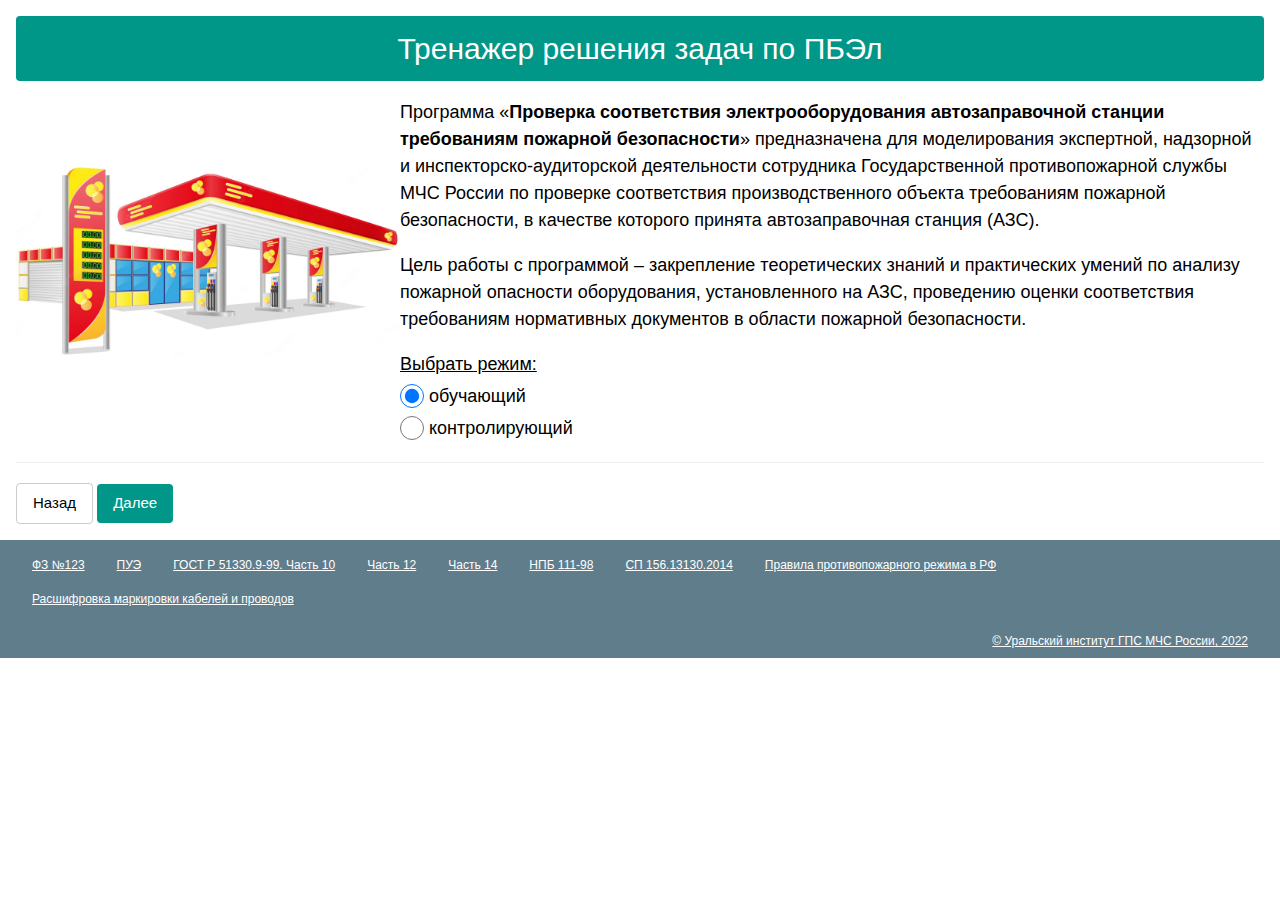
<file: index.html>
<!doctype html>
<html lang="ru">

<head>
    <meta charset="UTF-8">
    <meta name="viewport" content="width=device-width, initial-scale=1.0">
    <meta http-equiv="X-UA-Compatible" content="ie=edge">
    <link rel="icon" type="image/png" sizes="32x32" href="img/icon32.png">
    <link rel="icon" type="image/png" sizes="114x114" href="img/icon114.png">
    <meta name="apple-mobile-web-app-capable" content="yes"/>
    <link rel="apple-touch-icon" href="img/icon57.png"/>
    <link rel="apple-touch-icon" sizes="72x72" href="img/icon72.png"/>
    <link rel="apple-touch-icon" sizes="114x114" href="img/icon114.png"/>

    <title>Тренажер решения задач по ПБЭл</title>

    <link rel="stylesheet" href="w3.css">
    <script src="js/fuel.js"></script>
    <script src="js/tasks.js"></script>
    <script src="js/substanceTask.js"></script>
    <script src="js/classZoneTask.js"></script>
    <script src="js/deviceCheckTask.js"></script>
    <script src="js/engineCheckTask.js"></script>
    <script src="js/starterCheckTask.js"></script>
    <script src="js/lampCheckTask.js"></script>
    <script src="js/cabelCheckTask.js"></script>
    <script src="js/wireCheckTask.js"></script>
    <script src="js/frames.js"></script>
    <script src="js/frameUserName.js"></script>
    <script src="js/frameAboutStation.js"></script>
    <script src="js/frameAboutFuel.js"></script>
    <script src="js/frameClassZone.js"></script>
    <script src="js/frameCheckDevice.js"></script>
    <script src="js/frameCheckCabel.js"></script>
    <script src="js/frameCheckWire.js"></script>
    
    <script src="js/result.js"></script>
    <script src="js/frameResult.js"></script>
    <script src="js/controller.js"></script>
</head>

<body>
    <div id="divMain" class="w3-container">
        <div id="divIntro" class="w3-large">
            <div class="w3-container w3-round w3-margin-top w3-teal w3-center">
                <h2>Тренажер решения задач по ПБЭл</h2>
            </div>
            <div class="w3-cell-row">
                <div class="w3-cell w3-cell-middle">
                    <img id="imgIntro" src="img/pict1.jpg" />
                </div>
                <div class="w3-cell w3-cell-middle">
                    <p>Программа «<strong>Проверка соответствия электрооборудования автозаправочной станции требованиям пожарной безопасности</strong>» предназначена для моделирования экспертной, надзорной и инспекторско-аудиторской деятельности сотрудника Государственной противопожарной службы МЧС России по проверке соответствия производственного объекта требованиям пожарной безопасности, в качестве которого принята автозаправочная станция (АЗС).</p>
                    <p>Цель работы с программой – закрепление теоретических знаний и практических умений по анализу пожарной опасности
                        оборудования, установленного на АЗС, проведению оценки соответствия требованиям нормативных документов в области
                        пожарной безопасности.</p>
                    <p style="margin: 0; padding: 0;"><u>Выбрать режим:</u></p>
                    <p style="margin: 0; padding: 0;">
                        <input id="radioTrainerMode" class="w3-radio" type="radio" name="mode" value="trainerMode" checked>
                        <label>обучающий</label>
                    </p>
                    <p style="margin: 0; padding: 0;">
                        <input id="radioControlMode" class="w3-radio" type="radio" name="mode" value="controlMode">
                        <label>контролирующий</label>
                    </p>
                </div>
            </div>
        </div>
        <div id="divUserName" class="w3-xlarge" hidden>
            <div class="w3-container w3-round w3-margin-top w3-teal w3-center">
                <h2>Регистрация</h2>
            </div>
            <div class="w3-cell w3-cell-middle">
                <img id="imgUserName" src="img/pict1.jpg" />
            </div>
            <div class="w3-cell w3-cell-middle">
                <div class="w3-container w3-padding">
                    <div>Введите фимилию и инициалы</div>
                    <input id='tbUserName' type='text' class='form-control w3-input w3-border' placeholder='ФИО'>
                </div>
                <div class="w3-container w3-padding">
                    <div>Номер группы</div>
                    <select id='selectGroup' class="w3-select">
                        <option value="none" selected disabled hidden>выберите группу...</option>
                        <option>ПБ-031</option>
                        <option>ПБ-032</option>
                        <option>ПБв-031</option>
                        <option>ТБ-033</option>
                        <option>ТБ-034</option>
                        <option>ТБ-035</option>
                        <option>ТБ-036</option>
                        <option>ТБ-037</option>
                        <option>ТБв-031</option>
                        <option>Группа ФЗОППК</option>
                    </select>
                </div>
            </div>
        </div>
        <div id="divAboutStation" class="w3-large" hidden>
            <div class="w3-container w3-round w3-margin-top w3-teal w3-center">
                <h2>Ознакомление с технологическим процессом и характеристикой АЗС</h2>
            </div>
            <p>Автозаправочные станции (далее – АЗС) жидкого топлива, являются объектами повышенной пожаровзрывоопасности, что обусловлено большими объемами хранящегося автомобильного топлива с высокой пожарной опасностью, а также особенностями технологических процессов, связанных с приемом, хранением и выдачей топлива. Значительная часть АЗС расположена на территории городов и других населенных пунктов. В связи с этим, возможные аварии на АЗС представляют серьезную опасность для населения и окружающих объектов.</p>
            <p>В структуру АЗС, как правило, входят: здание станции, топливораздаточные колонки (ТРК), резервуары для хранения топлива. В помещении станции могут размещаться: операторская, пункт технического обслуживания автомобилей с испытательным стендом, смотровой ямой и подъемником, мойка автомобилей, магазин по продаже автозапчастей и смазочных материалов.</p>
            <p>На территории АЗС располагаются подземные резервуары для хранения топлива и резервуар аварийного пролива топлива при сливе с автомобильной цистерны. Наружное освещение объекта обеспечивается светильниками на опорах, освещение ТРК – светильниками, встроенными в навес. На АЗС осуществляются следующие технологические процессы: прием, хранение, выдача (отпуск), учет количества нефтепродуктов, а именно, неэтилированных автомобильных бензинов АИ-92, АИ-95, АИ-98 и дизельного топлива в баки транспортных средств.</p>
            <div class="w3-margin-top w3-margin-bottom" style="display: flex; justify-content: center;">
                <div id="dateFrom" class="w3-card-4 w3-center w3-round w3-pale-yellow w3-padding">Дата ввода в эксплуатацию:<br>11.11.11</div>
            </div>
        </div>
        <div id="divAboutFuel" hidden>
            <div class="w3-container w3-round w3-margin-top w3-teal w3-center">
                <h2>Определите категорию и группу взрывоопасной смеси видов топлива</h2>
            </div>
            <h3>Пожароопасные свойства веществ, обращающихся в технологическом процессе АЗС</h3>
            <table id="tableFuels" class="w3-table w3-bordered w3-border">
                <head>
                    <tr>
                        <th rowspan="2" class="w3-center">Наименование вещества</th>
                        <th rowspan="2" class="w3-center">Темпатура вспышки</th>
                        <th rowspan="2" class="w3-center">БЭМЗ</th>
                        <th rowspan="2" class="w3-center">Температура самовоспламенения</th>
                        <th colspan="2" class="w3-center">Концентрационные пределы воспламенения</th>
                        <th rowspan="2" class="w3-center">Категория ВОС</th>
                        <th rowspan="2" class="w3-center">Группа ВОС</th>
                    </tr>
                    <tr>
                        <th class="w3-center">нижний</th>
                        <th class="w3-center">верхний</th>
                    </tr>
                </head>
                <tbody id="tableFuelsBody"></tbody>
            </table>
        </div>
        <div id="divFrameClassZone" class="w3-xlarge" hidden>
            <div class="w3-container w3-round w3-margin-top w3-teal w3-center">
                <h2>Нормативная оценка класса зоны АЗС</h2>
            </div>
            <div class="w3-cell w3-cell-middle">
                <img id="imgClassZone" src="img/pict1.jpg" />
            </div>
            <div class="w3-cell w3-cell-middle">                
                <div class="w3-container w3-padding-16">
                    <div>Выберите, по какому нормативному документу следует проводить оценку класса зоны АЗС:</div>
                    <div id="divClassZoneDocument"></div>
                </div>
                <div class="w3-container w3-padding-16">
                    <div>Территория АЗС относится к зоне: <span id="divClassZone"></span></div>
                </div>
            </div>
        </div>
        <div id="divFrameCheckEngineAndStarter" hidden>
            <div class="w3-container w3-round w3-margin-top w3-teal w3-center">
                <h2>Проверка соответствия электродвигателя и магнитного пускателя, установленного на ТРК, классу зоны, категории и группе взрывоопасной смеси</h2>
            </div>
            <div id="divImageEngine" class="w3-cell w3-cell-middle w3-display-container">
                <img id="imgCheckEngine" src="img/engine.jpg" />
                <div id="divImageStarterMarking" class="w3-display-position w3-xlarge w3-card-4 w3-pale-yellow w3-padding w3-round" style="top:45%;left:60%">1ExdIICT5</div>
                <div id="divImageEngineMarking" class="w3-display-position w3-xlarge w3-card-4 w3-pale-yellow w3-padding w3-round" style="top:70%;left:35%">1ExdIICT5</div>
            </div>
            <div class="w3-cell w3-cell-middle">
                <div class="w3-container w3-padding-16">
                    <h3>Двигатель насоса ТРК с маркировкой по взрывозащите <span id="spanEngineMarking"></span>:</h3>
                    <div id="divCheckEngine"></div>
                </div>
                <div class="w3-container w3-padding-16">
                    <h3>Магнитный пускатель с маркировкой по взрывозащите <span id="spanStarterMarking"></span>:</h3>
                    <div id="divCheckStarter"></div>
                </div>
            </div>
        </div>
        <div id="divFrameCheckLamp" hidden>
            <div class="w3-container w3-round w3-margin-top w3-teal w3-center">
                <h2>Проверка соответствия стационарных светильников, установленных в навесе над ТРК, классу зоны, категории и группе взрывоопасной смеси</h2>
            </div>
            <div id="divImageLamp" class="w3-cell w3-cell-middle w3-display-container">
                <img id="imgCheckLamp" src="img/lamp.jpg" />
                <div id="divImageLampMarking" class="w3-display-position w3-xlarge w3-card-4 w3-pale-yellow w3-padding w3-round" style="top:32%;left:20%">1ExdIICT5</div>
            </div>
            <div class="w3-cell w3-cell-middle">
                <div class="w3-container w3-padding-16">
                    <h3>Стационарный светильник с маркировкой по взрывозащите <span id="spanLampMarking"></span>:</h3>
                    <div id="divCheckLamp"></div>
                </div>
            </div>
        </div>
        <div id="divFrameCheckCabel" hidden>
            <div class="w3-container w3-round w3-margin-top w3-teal w3-center">
                <h2>Проверка соответствия кабелей силовой сети классу зоны</h2>
            </div>
            <h3>Кабель питания ТРК марки <span id="spanCabelMarking"></span>:</h3>
            <table class="w3-table w3-bordered">
                <tbody>
                    <tr>
                        <td>Жилы</td>
                        <td><span id="spanCabelThreadTask"></span></td>
                        <td><span id="spanCabelThreadCheckTask"></span></td>
                    </tr>
                    <tr>
                        <td>Изоляция</td>
                        <td><span id="spanCabelIsolateTask"></span></td>
                        <td><span id="spanCabelIsolateCheckTask"></span></td>
                    </tr>
                    <tr>
                        <td>Оболочка</td>
                        <td><span id="spanCabelCoverTask"></span></td>
                        <td><span id="spanCabelCoverCheckTask"></span></td>
                    </tr>
                    <tr>
                        <td>Броня</td>
                        <td><span id="spanCabelBronTask"></span></td>
                        <td></td>
                    </tr>
                    <tr id="divCabelUnderBronTask" hidden>
                        <td>Подушка под броней</td>
                        <td><span id="spanCabelUnderBronTask"></span></td>
                        <td></td>
                    </tr>
                    <tr id="divCabelOuterCoverTask" hidden>
                        <td>Наружный покров</td>
                        <td><span id="spanCabelOuterCoverTask"></span></td>
                        <td><span id="spanCabelOuterCoverCheckTask"></span></td>
                    </tr>
                </tbody>
            </table>
        </div>
        <div id="divFrameCheckWire" hidden>
            <div class="w3-container w3-round w3-margin-top w3-teal w3-center">
                <h2>Проверка соответствия проводов осветительной сети классу зоны</h2>
            </div>
            <h3>Провод питания освещения ТРК марки <span id="spanWireMarking"></span>:</h3>
            <table class="w3-table w3-bordered">
                <tbody>
                    <tr>
                        <td>Жилы</td>
                        <td><span id="spanWireThreadTask"></span></td>
                        <td><span id="spanWireThreadCheckTask"></span></td>
                    </tr>
                    <tr>
                        <td>Изоляция</td>
                        <td><span id="spanWireIsolateTask"></span></td>
                        <td><span id="spanWireIsolateCheckTask"></span></td>
                    </tr>
                    <tr>
                        <td>Особенности</td>
                        <td><span id="spanWireFeatureTask"></span></td>
                        <td><span id="spanWireFeatureCheckTask"></span></td>
                    </tr>
                    <tr>
                        <td>Способ прокладки</td>
                        <td><span id="spanWireLaying"></span></td>
                        <td><span id="spanWireLayingCheckTask"></span></td>
                    </tr>
                </tbody>
            </table>
        </div>
        <div id="divResult" hidden>
            <div class="w3-container w3-round w3-margin-top w3-teal w3-center">
                <h2>Результат</h2>
            </div>
            <div style="display: flex; justify-content: center;">
                <div id="divResults" class="w3-card-4 w3-round w3-pale-yellow w3-margin-top w3-padding">
                    <div id="resultUserName" class="w3-xlarge">resultUserName</div>
                    <div id="resultUserGroup" class="w3-xlarge">resultUserGroup</div>
                    <div id="resultPercent" class="w3-xlarge">resultPercent</div>
                    <hr>
                    <div id="resultDetails">resultDetails</div>
                </div>
                <div id="divRepeat" class="w3-card-4 w3-round w3-pale-yellow w3-margin-top w3-padding">
                    <div class="w3-xlarge" style="text-align: center;">
                        <p>Вы завершили тренинг.</p>
                        <button id='btnRepeat' class='w3-button w3-round w3-blue-gray' onclick="btnRepeatClick()">Повторить</button>
                    </div>
                </div>
            </div>
        </div>
        <hr>
        <div id="navButtons">
            <button id='btnPrev' class='w3-button w3-round w3-border' onclick="btnPrevClick()">Назад</button>
            <button id='btnNext' class='w3-button w3-round w3-teal' onclick="btnNextClick()">Далее</button>
        </div>
    </div>
    <footer class="w3-container w3-margin-top w3-padding w3-blue-grey w3-bar w3-small">
        <a class="w3-bar-item w3-hover-blue" target="_blank" href="https://www.consultant.ru/cons/cgi/online.cgi?req=doc&base=LAW&n=422166&dst=1000000001">ФЗ №123</a>
        <a class="w3-bar-item w3-hover-blue" target="_blank" href="https://www.elec.ru/library/direction/pue.html">ПУЭ</a>
        <a class="w3-bar-item w3-hover-blue" target="_blank" href="https://meganorm.ru/Data2/1/4294846/4294846921.pdf">ГОСТ Р 51330.9-99. Часть 10</a>
        <a class="w3-bar-item w3-hover-blue" target="_blank" href="https://meganorm.ru/Data2/1/4294847/4294847031.pdf">Часть 12</a>
        <a class="w3-bar-item w3-hover-blue" target="_blank" href="https://meganorm.ru/Data2/1/4294818/4294818803.pdf">Часть 14</a>
        <a class="w3-bar-item w3-hover-blue" target="_blank" href="https://dokipedia.ru/document/5319820">НПБ 111-98</a>
        <a class="w3-bar-item w3-hover-blue" target="_blank" href="https://www.mchs.gov.ru/dokumenty/svody-pravil/527">СП 156.13130.2014</a>
        <a class="w3-bar-item w3-hover-blue" target="_blank" href="https://www.mchs.gov.ru/dokumenty/602">Правила противопожарного режима в РФ</a>
        <a class="w3-bar-item w3-hover-blue" target="_blank" href="cabels.pdf">Расшифровка маркировки кабелей и проводов</a>
    </footer>
    <div class="w3-blue-gray w3-padding w3-small w3-right-align">
        <a class="w3-bar-item w3-hover-blue w3-padding" target="_blank" href="certificate.pdf">© Уральский институт ГПС МЧС России, 2022</a>        
    </div>
</body>

</html>
</file>
